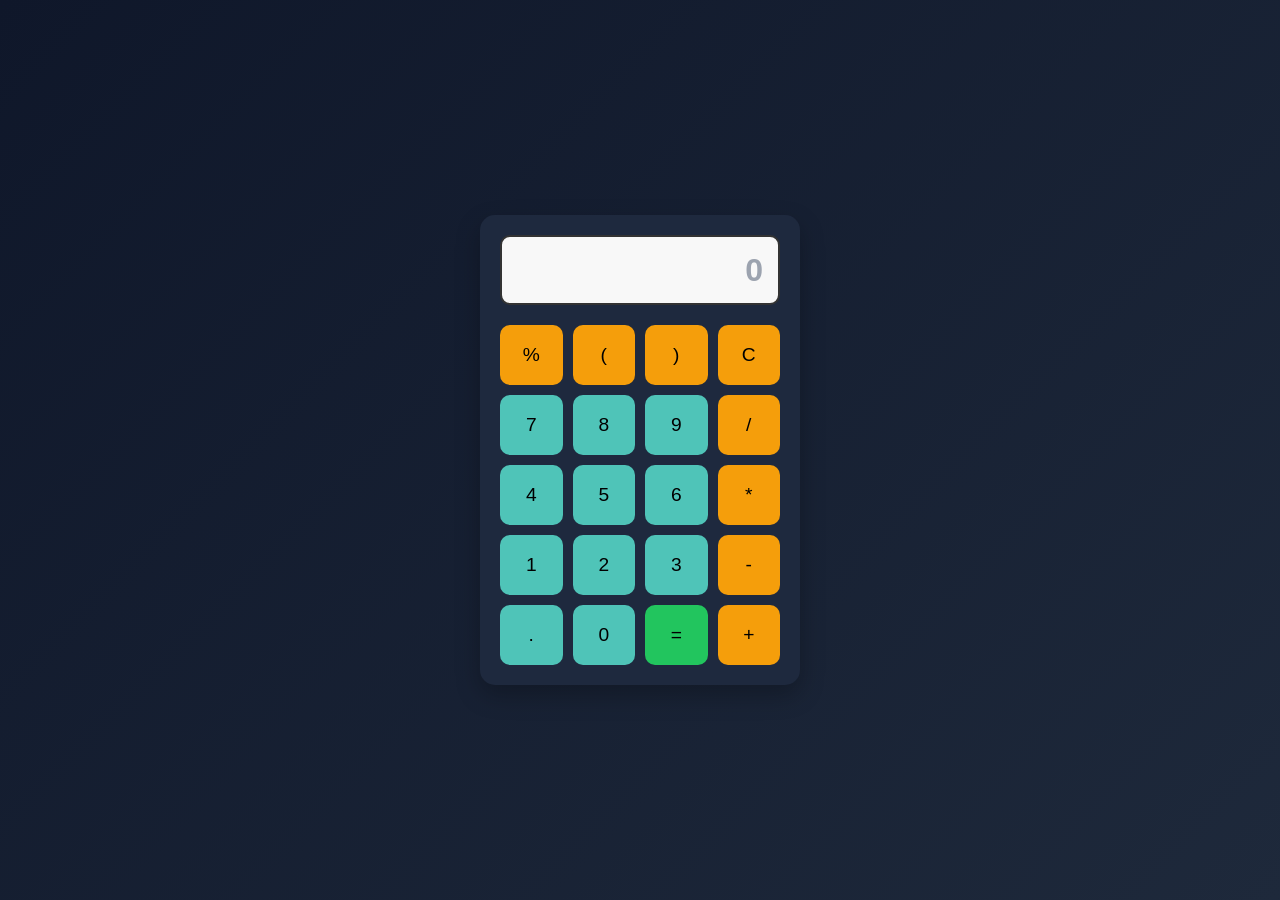
<file: calculator/index.html>
<!DOCTYPE html>
<html lang="en">
<head>
    <meta charset="UTF-8">
    <meta name="viewport" content="width=device-width, initial-scale=1.0">
    <title>Calculator</title>
    <link rel="stylesheet" href="style.css">
</head>
<body>
    <div class="calculator">
        <input type="text" id="display" placeholder="0" readonly>
        <div class="buttons">

            <button class="operator">%</button>
            <button class="operator">(</button>
            <button class="operator">)</button>
            <button class="operator">C</button>

            <button>7</button>
            <button>8</button>
            <button>9</button>
            <button class="operator">/</button>

            <button>4</button>
            <button>5</button>
            <button>6</button>
            <button class="operator">*</button>

            <button>1</button>
            <button>2</button>
            <button>3</button>
            <button class="operator">-</button>

            <button>.</button>
            <button>0</button>
            <button class="equal">=</button>
            <button class="operator">+</button>


        </div>

    </div>


    <script src="script.js"></script>
</body>
</html>
</file>
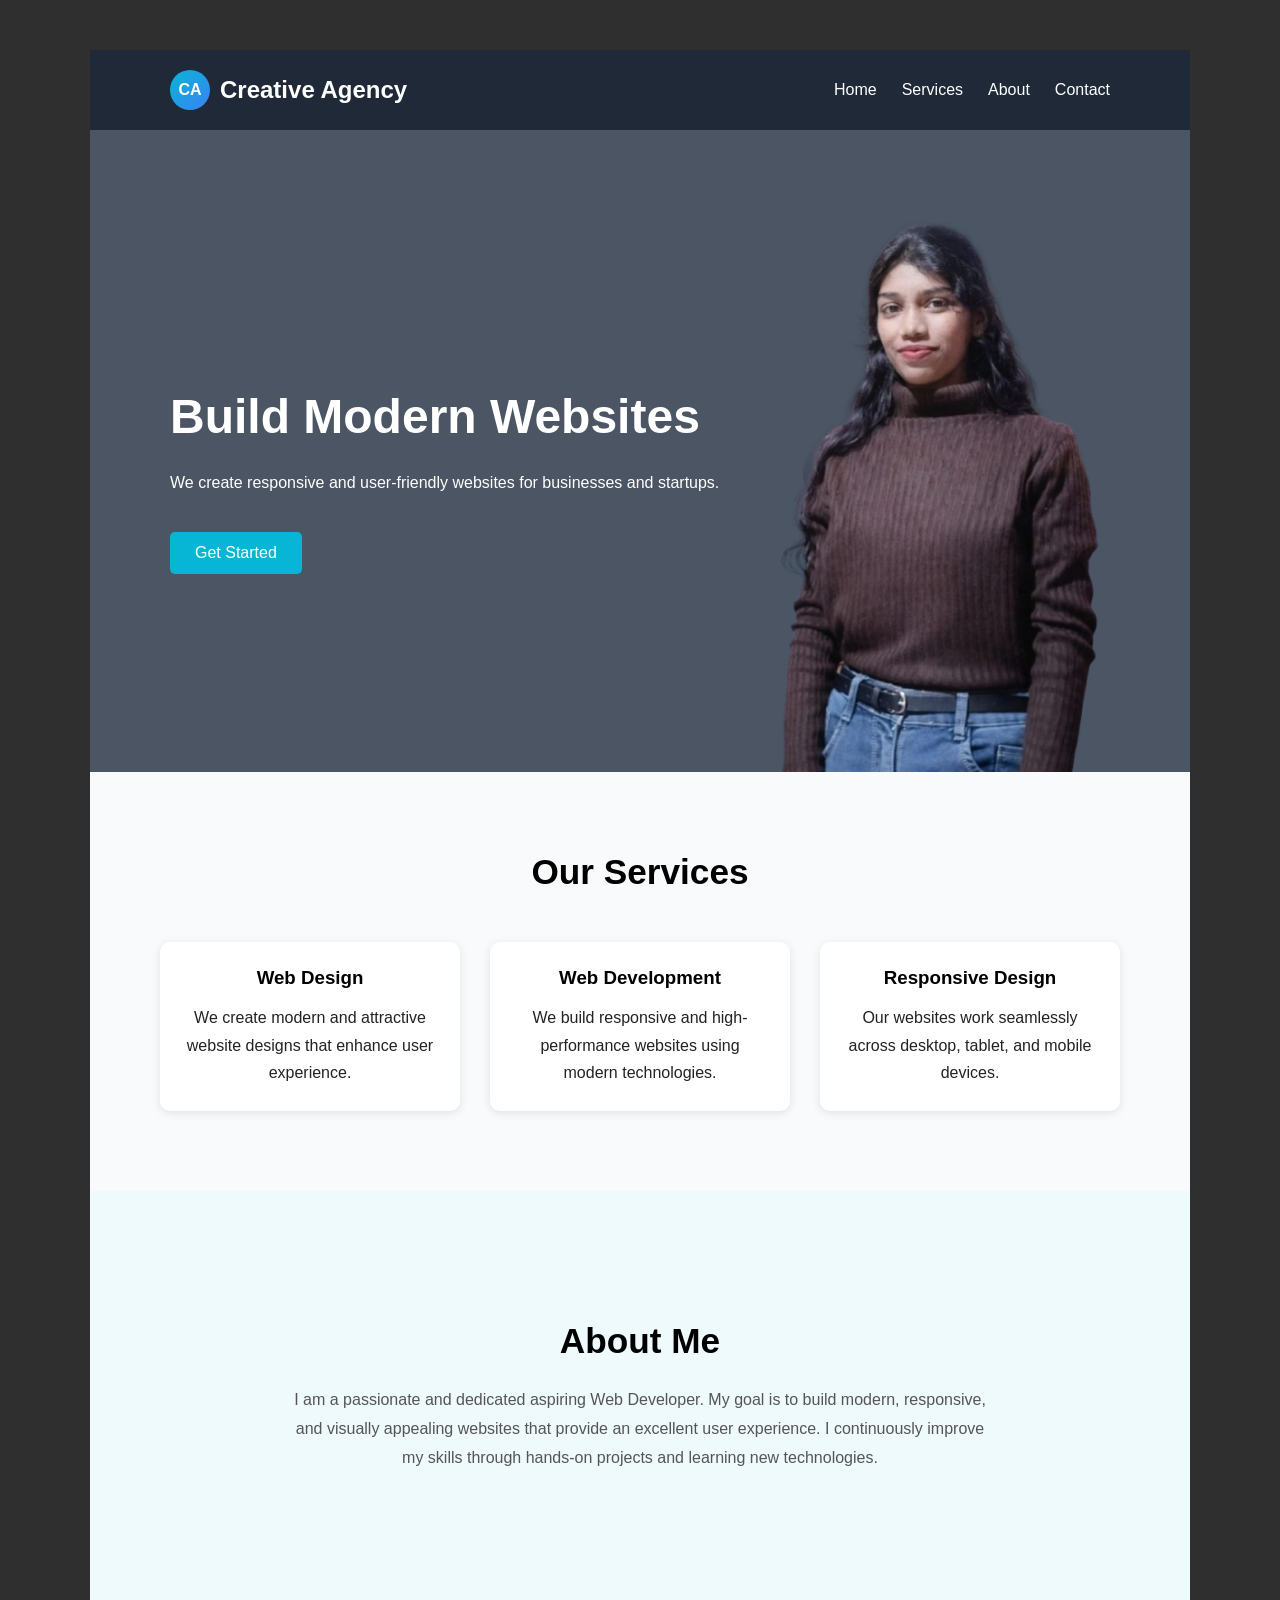
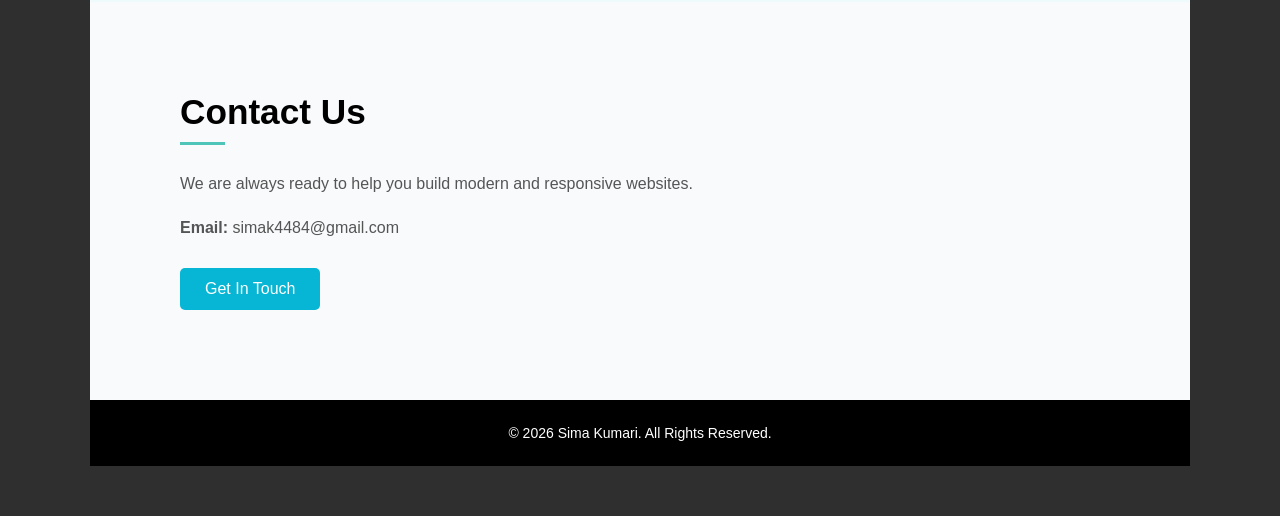
<file: landing-page/index.html>
<!DOCTYPE html>
<html lang="en">
    <head>
       <meta charset="UTF-8">
        <meta name="viewport" content="width=device-width, initial-scale=1.0">
        <title>Creative Agency | Landing Page</title>
        <link rel="stylesheet" href="style.css">
    </head>
    <body>
        <div class="wrapper">

            <header>
                <nav>
                    <div class="logo">
                        <span>CA</span>

                        <h2>Creative Agency</h2>
                    </div>
                    
                    <ul>
                        <li><a href="#hero">Home</a></li>
                        <li><a href="#services">Services</a></li>
                        <li><a href="#about">About</a></li>
                        <li><a href="#contact">Contact</a></li>
                    </ul>
                </nav>
            </header>
            
            <section id="hero">
                <div class="hero-content">
                    
                    <h1>Build Modern Websites</h1>
                    <p>We create responsive and user-friendly websites for businesses and startups.</p>
                    
                    <a href="#contact" class="btn">Get Started</a>
                </div>
                <div class="hero-image">
                    <img src="images/hero1.png" alt="Hero Image">
                </div>
            </section>
            <section id="services">
                <h2>Our Services</h2>
                <div class="services-container">
                    <div class="service-card">
                        <h3>Web Design</h3>
                        <p>
                            We create modern and attractive website designs
                            that enhance user experience.
                        </p>
                    </div>
                    <div class="service-card">
                        <h3>Web Development</h3>
                        <p>
                            We build responsive and high-performance websites
                            using modern technologies.
                        </p>
                    </div>
                    
                    <div class="service-card">
                        <h3>Responsive Design</h3>
                        <p>
                            Our websites work seamlessly across desktop, tablet, and mobile devices.
                        </p>
                    </div>
                </div>
                
            </section>

            <section id="about">
                <h2>About Me</h2>
                <p>
                    I am a passionate and dedicated aspiring Web Developer.
                    My goal is to build modern, responsive, and visually 
                    appealing websites that provide an excellent user experience. I continuously
                    improve my skills through hands-on projects and learning new 
                    technologies.
                </p>

            </section>

            <section id="contact">
                <h2>Contact Us</h2>
                <div class="line"></div>
                <p>We are always ready to help you build
                    modern and responsive websites.
                </p>
                <p><strong>Email:</strong> simak4484@gmail.com</p>
                
                <a href="mailto:simak4484@gmail.com" class="btn">Get In Touch</a>
            </section>

        <footer>
             <p>© 2026 Sima Kumari. All Rights Reserved.</p>
       </footer>
        </div>
    </body>
</html>
</file>
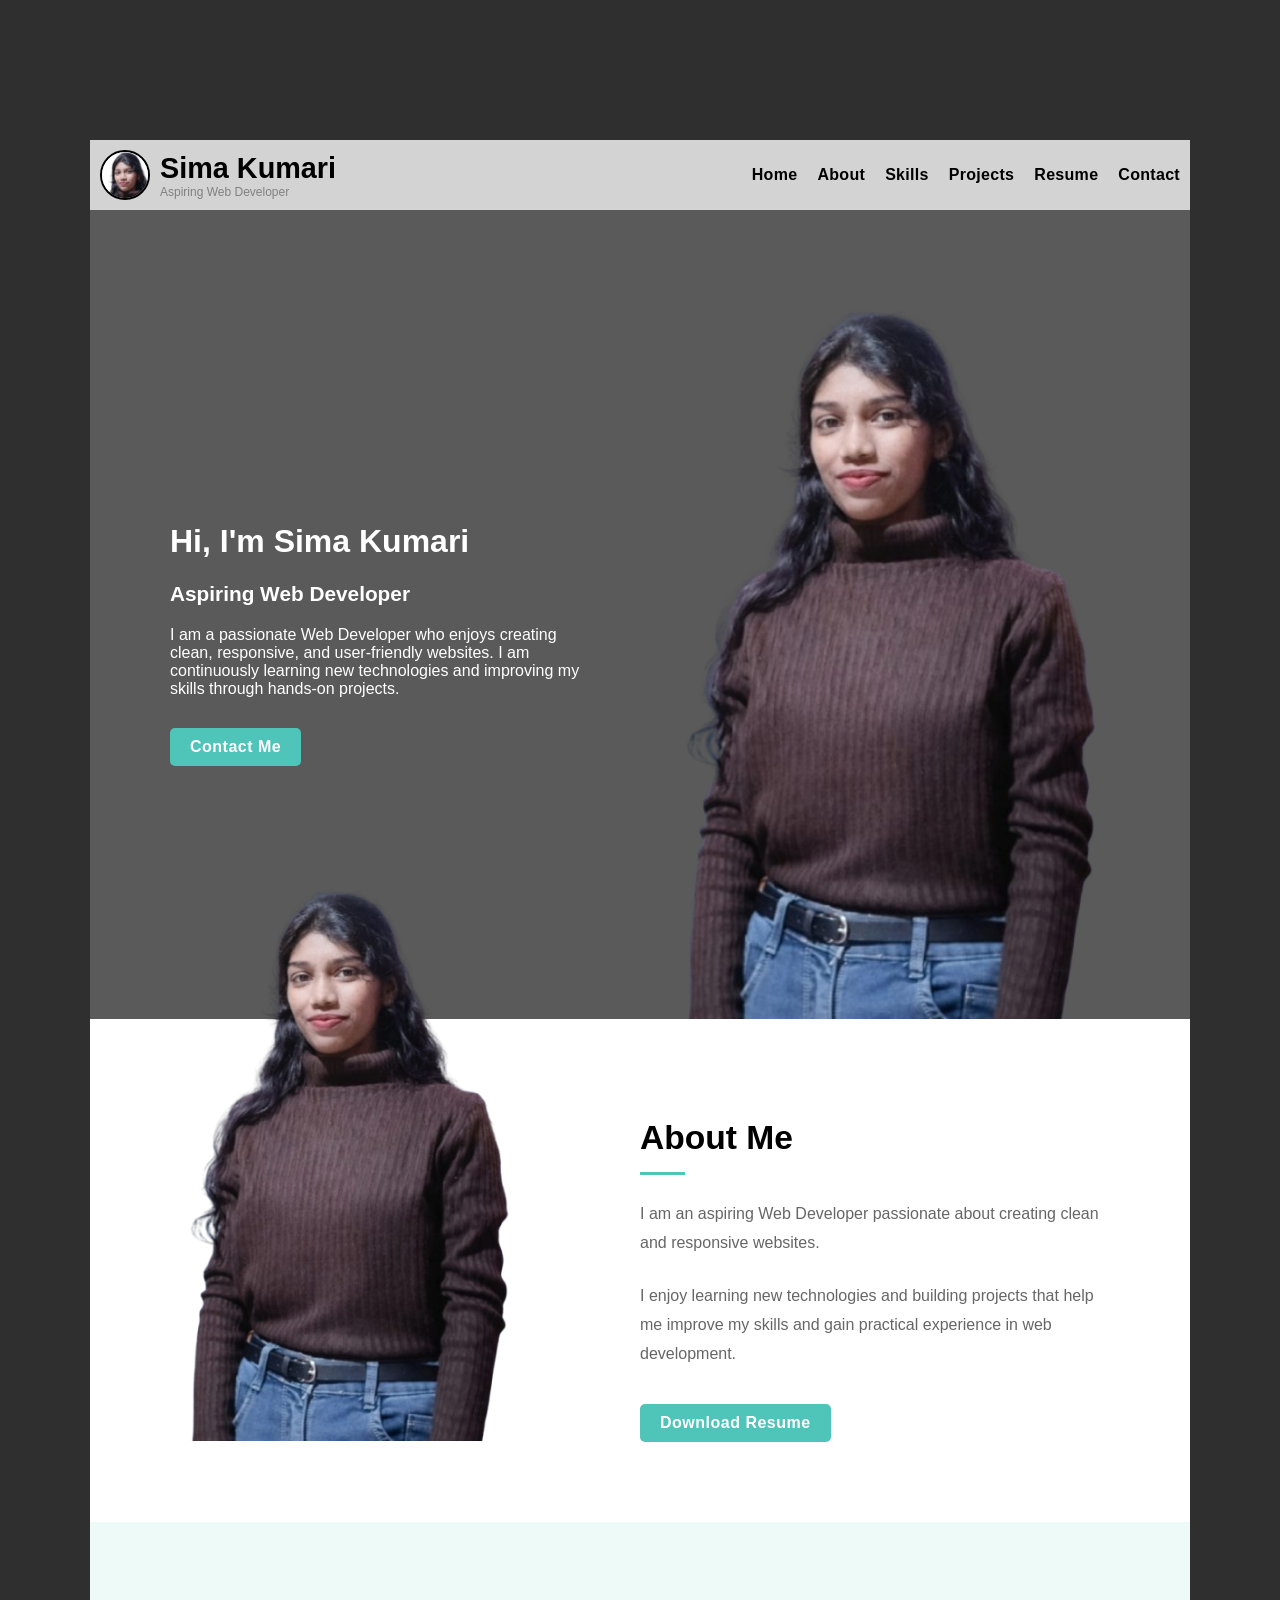
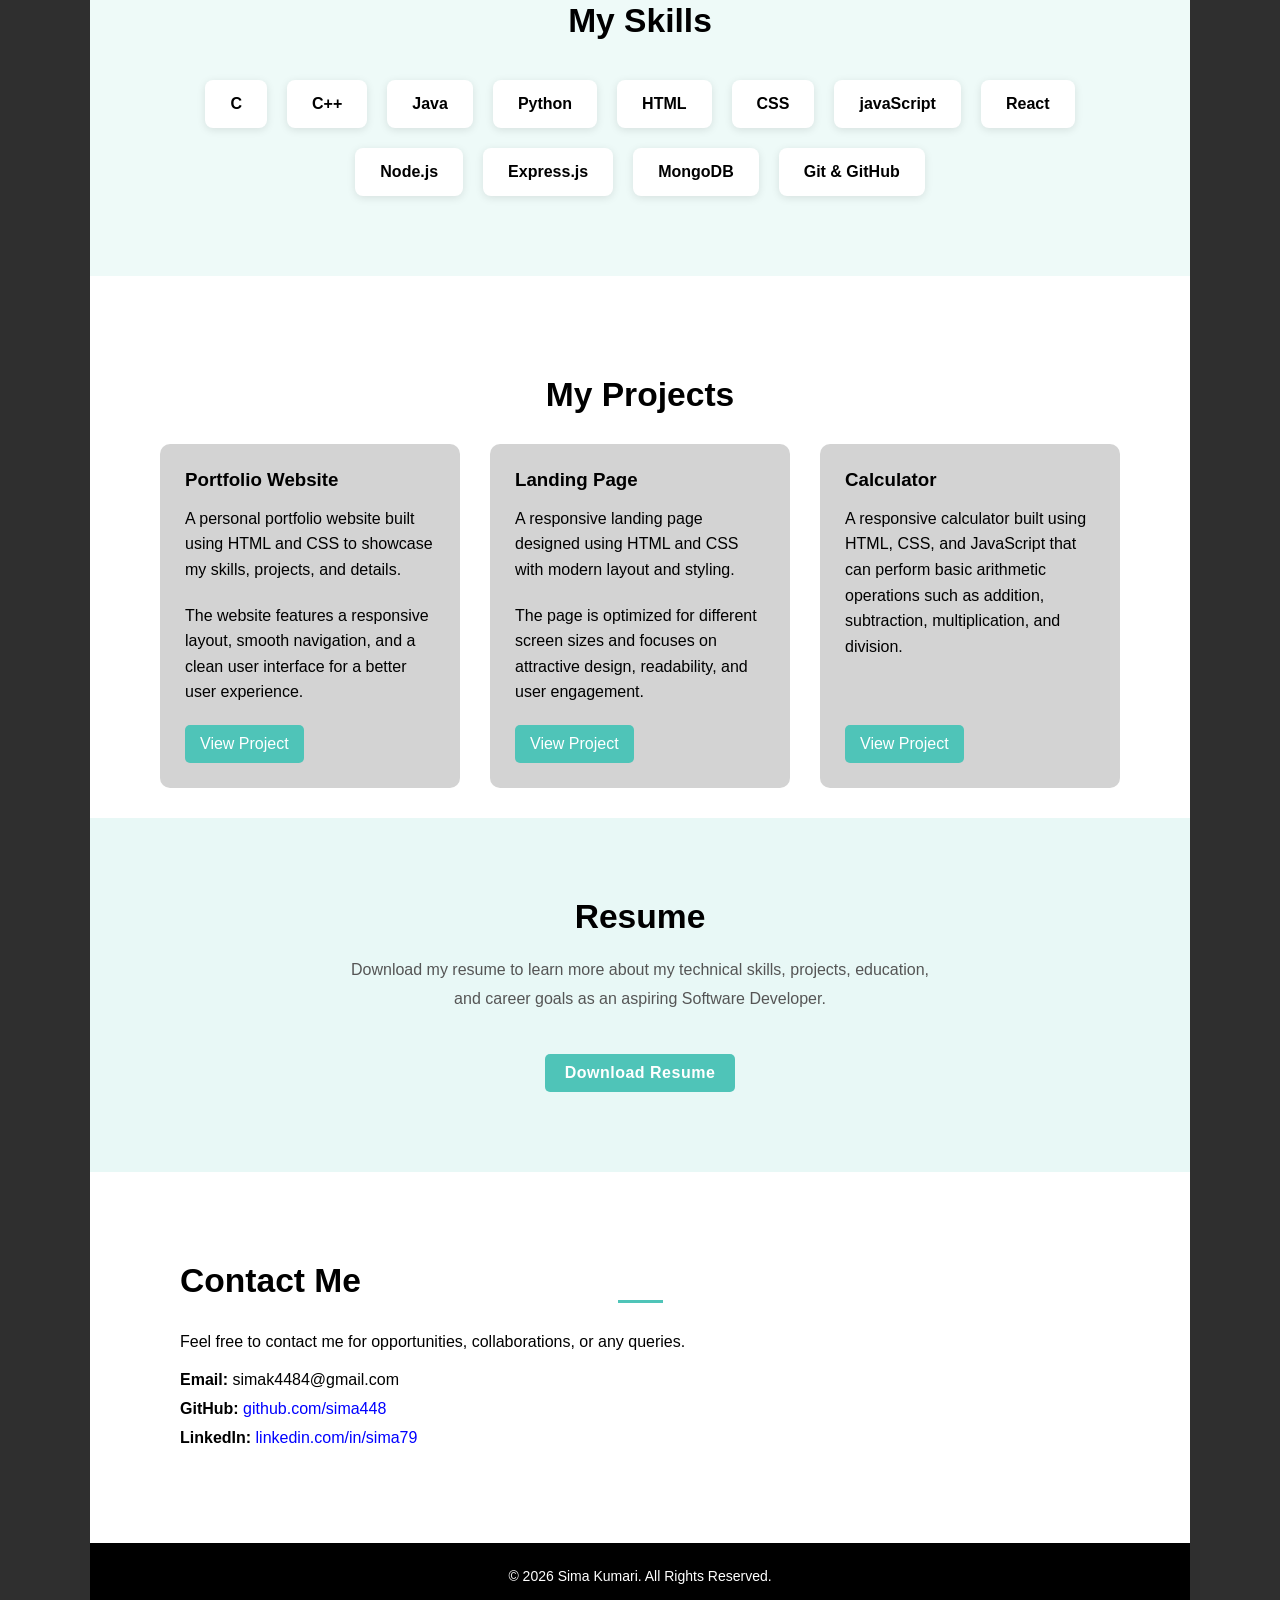
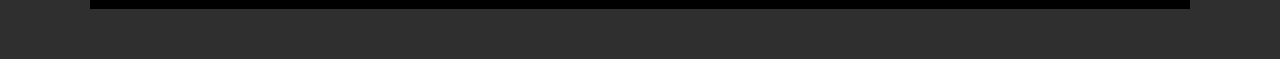
<file: portfolio/index.html>
<!DOCTYPE html>
<html lang="en">
    <head>
        <meta charset="UTF-8">
        <meta name="viewport" content="width=device-width, initial-scale=1.0">
        <title>Sima Kumari | Web Developer</title>
        <link rel="stylesheet" href="style.css">
    </head>
    <body>

<div class="wrapper">

       <header>
        <nav>
        <div class="logo">
            <img src="images/logo.png" alt="logo"> 
            <div class="logo-text">
            <h1>Sima Kumari</h1>
             <p>Aspiring Web Developer</p>
             </div>
        </div>

        
        <ul>
            <li><a href="#hero">Home</a></li>
            <li><a href="#about">About</a></li>
            <li><a href="#skills">Skills</a></li>
            <li><a href="#projects">Projects</a></li>
            <li><a href="#resume">Resume</a></li>
            <li><a href="#contact">Contact</a></li>
        </ul>
        </nav>
       </header>

       <section id="hero">
          <div class="hero-content">
            <h1>Hi, I'm Sima Kumari</h1>
            <h2>Aspiring Web Developer</h2>
            <p>I am a passionate Web Developer who enjoys creating clean, responsive, and user-friendly websites. 
                I am continuously learning new technologies and improving my skills through hands-on projects.</p>

            <div class="hero-buttons">
            
            <a href="#contact" class="btn">Contact Me</a>
          </div>

          </div>
          <div class="hero-image">
            <img src="images/hero1.png" alt="sima kumari profile photo"> 
          </div>
          
       </section>


       <section id="about">
           <div class="about-content">
               <div class="about-image">
                   <img src="images/hero1.png" alt="sima kumari profile photo"> 
                </div>
                
                <div class="about-text">
            <h2>About Me</h2>
            <div class="line"></div>
            <p>I am an aspiring Web Developer passionate about creating
              clean and responsive websites.</p>
              <p>I enjoy learning new
              technologies and building projects that help me improve
              my skills and gain practical experience in web development.
            </p>
               <a href="resume.pdf" class="btn" target="_blank">Download Resume</a>
        </div>

        </div>
       </section>

       <section id="skills">
        <h2>My Skills</h2>
        <div class="skills-container">
            <div class="skill-card">C</div>
            <div class="skill-card">C++</div>
            <div class="skill-card">Java</div>
            <div class="skill-card">Python</div>
            <div class="skill-card">HTML</div>
            <div class="skill-card">CSS</div>
            <div class="skill-card">javaScript</div>
            <div class="skill-card">React</div>
            <div class="skill-card">Node.js</div>
            <div class="skill-card">Express.js</div>
            <div class="skill-card">MongoDB</div>
            <div class="skill-card">Git & GitHub</div>
            
        </div>
       </section>

       <section id="projects">
        <h2>My Projects</h2>
        <div class="project-container">

            <div class="project-card">
                <h3>Portfolio Website</h3>
                <p>A personal portfolio website built using HTML and CSS to showcase 
                    my skills, projects, and details.</p>
                <p>The website features a responsive layout, smooth navigation,
                   and a clean user interface for a better user experience.
                </p>
                <a href="https://sima448.github.io/codsoft-internship/portfolio/index.html" target="_blank" class="project-btn">View Project</a>
            </div>
            <div class="project-card">
                <h3>Landing Page</h3>
                <p>A responsive landing page designed using
                     HTML and CSS with modern layout and styling.</p>
                     <p>The page is optimized for different screen sizes and focuses
                       on attractive design, readability, and user engagement.</p>
                <a href="https://sima448.github.io/codsoft-internship/landing-page/index.html" target="_blank" class="project-btn">View Project</a>
            </div>

            <div class="project-card">
                <h3>Calculator</h3>
                <p>
                    A responsive calculator built using HTML, CSS, and JavaScript
                    that can perform basic arithmetic operations such as addition,
                    subtraction, multiplication, and division.

                </p>
                <a href="https://sima448.github.io/codsoft-internship/calculator/index.html" target="_blank" class="project-btn">View Project</a>
            </div>
        </div>
       </section>



       <section id="resume">
        <h2>Resume</h2>
        <p>Download my resume to learn more about my technical skills, projects, 
            education, and career goals as an aspiring Software Developer.</p>
        <a href="resume.pdf" class="btn" target="_blank">Download Resume</a>
       </section>


       <section id="contact">
        <h2>Contact Me</h2>
        <div class="line"></div>
        <p>Feel free to contact me for opportunities,
        collaborations, or any queries.</p>

        <div class="contact-info">
            <p><strong>Email:</strong> simak4484@gmail.com</p>
            <p><strong>GitHub:</strong> 
                <a href="https://github.com/sima448" target="_blank">github.com/sima448</a>
            </p>
            <p><strong>LinkedIn:</strong> 
                <a href="https://www.linkedin.com/in/sima79/" target="_blank">linkedin.com/in/sima79</a>
            </p>
            
        </div>
       </section>
      


       <footer>
             <p>© 2026 Sima Kumari. All Rights Reserved.</p>
       </footer>

       </div>
    </body>


</html>
</file>
<file: calculator/style.css>
*{
    margin: 0;
    padding: 0;
    box-sizing: border-box;

}

body{
    height: 100vh;
    display: flex;
    justify-content: center;
    align-items: center;
    background: linear-gradient(135deg,#0f172a,#1e293b);
    font-family: Arial, sans-serif;
}

.calculator {
    background: #1e293e;
    padding: 20px;
    border-radius: 15px;
    box-shadow: 0 10px 25px rgba(0,0,0,0.25);
    width: 320px;

}
#display{
    width: 100%;
    height: 70px;
    background: #f1f5f9;
    border: 2px solid #333;
    border-radius: 10px;
    background: #f8f8f8;
    color: #000;
    text-align: right;
    font-size: 2rem;
    font-weight: 600;
    padding: 15px;
    outline: none;
    margin-bottom: 20px;
}

.buttons{
    display: grid;
    grid-template-columns: repeat(4, 1fr);
    gap: 10px;
}

button{
    height: 60px;
    border: none;
    border-radius: 10px;
    font-size: 1.2rem;
    cursor: pointer;
    background: #4fc4b8;
    color: #000;
    transition: 0.3s;
}

button:hover{
    background: #36b5a8;
}
button:active{
    transform: scale(0.95);
}

.operator{
  background: #f59e0b;
}

.operator:hover{
    background: #d97706;
}

#display::placeholder{
    color: #9ca3af;
}

.equal{
    background: #22c55e;
}

.equal:hover{
    background: #16a34a;
}

@media (max-width: 480px) {
    .calculator{
        width: 90%;

    }

    button{
        height: 55px;
        font-size: 1rem;
    }

    #display {
        height: 60px;
        font-size: 1.7rem;
    }
}
</file>
<file: landing-page/style.css>
*{
    margin: 0;
    padding: 0;
    box-sizing: border-box;

}
body{
    margin: 0;
    background: #2f2f2f;
    font-family: Arial, sans-serif;
}

.wrapper{
    max-width: 1100px;
    margin: 50px auto;
    background: white;
}

nav{
    display: flex;
    justify-content: space-between;
    align-items: center;
    padding: 20px 80px;
    background: #1f2937;

}
nav h2{
   color: white;
}
nav ul{
    display: flex;
    list-style: none;
    gap: 25px;
}

nav a {
    color: white;
    text-decoration: none;
}
nav a:hover{
    color: #06b6d4;
}

header{
position: sticky;
    top: 0;
   z-index: 1000;
}

.logo{
    display: flex;
    align-items: center;
    gap: 10px;
}
.logo h1{
    margin: 0;
    font-size: 1.8rem;
}

.logo-text p{
    font-size: 12px;
    color: grey;
}

.logo{
    display: flex;
    align-items: center;
    gap: 10px;
}

.logo span{
    background: linear-gradient(135deg, #06b6d4, #3b82f6);
    color: white;
    width: 40px;
    height: 40px;
    border-radius: 50%;
    display: flex;
    align-items: center;
    justify-content: center;
    font-weight: bold;
}

.logo h2{
    color: white;
}

#hero {
   display: flex;
   justify-content: space-between;
   background: #4b5563;
   color: white;
   text-align: left;
   align-items: center;
   padding: 60px 80px 0px 80px;
  
}

.hero-content h1{
    font-size: 3rem;
    margin-bottom: 30px;

}
.hero-content p{
    max-width: 600px;
    margin: auto;
    margin-bottom: 30px;
}
.hero-image img{
    width: 350px;
    max-width: 100%;
    display: block;
}

.btn{
    display: inline-block;
     margin-top: 10px;
    background: #06b6d4;
    color: white;
    padding: 12px 25px;
    border-radius: 5px;
    text-decoration: none;
}
.btn:hover{
    background: blue;
}

#services{
    padding: 80px 20px;
    text-align: center;
    background: #f8fafc;
}

#services h2{
    font-size: 2.2rem;
    margin-bottom: 50px;

}

.services-container{
    display: flex;
    justify-content: center;
    gap: 30px;
    flex-wrap: wrap;
}

.service-card{
    width: 300px;
    background: white;
    padding: 25px;
    border-radius: 10px;
    box-shadow: 0 2px 10px rgba(0,0,0,0.1);
}

.service-card h3{
    margin-bottom: 15px;

}

.service-card p {
    line-height: 1.7;
    color: #222;
}

#about{
    padding: 130px;
    text-align: center;
     background: #eefafc;
}

#about h2{
    font-size: 2.2rem;
    margin-bottom: 25px;
   
}

#about p{
    max-width: 700px;
    margin: 0 auto;
    line-height: 1.8;
    color: #555;
}



#contact{
    background: #f8fafc;
    padding: 90px;
}

#contact h2{
    font-size: 2.2rem;
    margin-bottom: 10px;
}


.line{
    width: 45px;
    height: 3px;
    background: #4fc4b8;
    margin-bottom: 25px;
}


#contact p {
    line-height: 1.8;
    color: #555;
    margin-bottom: 15px;
}

#contact .btn:hover{
    background: #0891b2;
}

footer{
    background: black;
    color: white;
    text-align: center;
    padding: 25px;
}

footer p {
    margin: 0;
    font-size: 14px;
}

@media (max-width: 768px){

    .wrapper{
        width: 100%;
        margin: 0;
    }

    nav{
        flex-direction: column;
        gap: 15px;
        padding: 20px;
    }

    nav ul{
        flex-wrap: wrap;
        justify-content: center;
        gap: 15px;
    }

    #hero{
        flex-direction: column;
        text-align: center;
        padding: 40px 20px 0;
        gap: 25px;
    }

    .hero-content{
        max-width: 100%;
    }

    .hero-content h1{
        font-size: 2rem;
        margin-bottom: 15px;
    }

    .hero-content p{
        margin-bottom: 20px;
    }

    .hero-image{
        width: 100%;
        display: flex;
        justify-content: center;
    }

    .hero-image img{
        width: 220px;
        max-width: 100%;
        height: auto;
        display: block;
    }

    #services,
    #about,
    #contact{
        padding: 50px 20px;
    }

    .service-card{
        width: 100%;
        max-width: 350px;
    }

    #about h2,
    #services h2,
    #contact h2{
        font-size: 1.8rem;
    }
}
</file>
<file: portfolio/style.css>
*{
    margin: 0;
    padding: 0;
    box-sizing: border-box;
}


body{
    margin: 0;
    background: #2f2f2f;
    font-family: Arial, sans-serif;
    padding-top:  90px;
}

.wrapper{
    max-width: 1100px;
    margin: 50px auto;
    background: white;
}

nav{
    display: flex;
    justify-content: space-between;
    align-items: center;
    padding: 10px;  
}
ul{
    display: flex;
    list-style: none;
    gap: 20px;
}
a{
    text-decoration: none;
    color: black;
}
a:hover{
    color:blue;
}
nav ul li a{
    font-weight: 550;
    letter-spacing: 0.3px;

}
header{
background-color: lightgrey;
position: sticky;
    top: 0;
    left:0;
    width: 100%;
    
}
.logo{
    display: flex;
    align-items: center;
    gap: 10px;
}
.logo h1{
    margin: 0;
    font-size: 1.8rem;
}

.logo-text p{
    font-size: 12px;
    color: grey;
}
.logo img{
   width:50px;
   height:50px;
   border-radius: 50%;
   object-fit: cover;
   border: 2px solid black;

}



#hero{
    display: flex;
    justify-content: space-between;
    align-items: center;
    padding: 60px 80px 0px 80px;
    background-color: #5a5a5a;
     
}


.hero-image{
    width:450px;
    flex-shrink: 0;
    
    
}
.hero-image img{
    width: 100%;
    height:100%;
    display: block;
    border-radius: 10px;
   
}

.hero-content {
    max-width: 45%;
    color: white;
   
}
.hero-content h1{
    font-size: 2rem;
    margin-bottom: 22px;
}
.hero-content h2{
    font-size: 1.3rem;
    margin-bottom: 20px;
}
.hero-content p{
    margin-bottom: 20px;
}



.btn{
    display: inline-block;
    padding: 10px 20px;
    margin-top: 10px;
    background: #4fc4b8;
    color: white;
    text-decoration: none;
    border-radius: 5px;
    font-weight: 550;
    letter-spacing: 0.5px;

}

.btn:hover{
    background-color: #ffffff;
    background: #36b5a8;
}

.hero-buttons a{
    color: white;
}
 


#about{
    background: #ffffff;
    padding: 80px;
}

.about-content {
    display: flex;
    align-items: flex-start;
    justify-content: center;
    gap: 120px;
}

.about-image{
    width: 350px;
     margin-top: -240px;
     flex-shrink: 0;
}
.about-image img{
    width: 100%;
    display: block;

}
.about-text{
    max-width: 500px;
    margin-top: 20px;
}

.about-text h2{
    font-size: 2.1rem;
    font-weight: bold;
    margin-bottom: 15px;
}

.line{
    width: 45px;
    height: 3px;
    background: #4fc4b8;
    margin-bottom: 25px;

}
.about-text p {
    line-height: 1.8;
    color: #666;
    margin-bottom: 25px;
}

#skills {
    padding: 80px;
    background: #eefaf8;
}

#skills h2 {
    font-size: 2.1rem;
    margin-bottom: 40px;
    text-align: center;
}


.skills-container {
    display: flex;
    flex-wrap: wrap;
    justify-content: center;
    gap: 20px;
}

.skill-card {
    background: white;
    padding: 15px 25px;
    border-radius: 8px;
    font-weight: 600;
    box-shadow: 0 2px 8px rgba(0,0,0,0.1);
    transition: 0.3s;

}

.skill-card:hover{
    background: #4fc4b8;
    color: white;
    transform: translateY(-5px);
}

#projects {
    margin-top: 100px;
     scroll-margin-top: 120px;
}
#projects h2 {
    font-size: 2.1rem;
    margin-bottom: 30px;
    text-align: center;
}

.project-container{
    display: flex;
    justify-content: center;
    gap: 30px;
    flex-wrap: wrap;
   

}

.project-card {
    background: lightgrey;
    padding: 25px;
    border-radius: 10px;
    width: 300px;
    min-height: 250px;

    display: flex;
    flex-direction: column;
}

.project-card h3{
    margin-bottom: 15px;

}
.project-card p{
    margin-bottom: 20px;
    line-height: 1.6;
    flex-grow: 1;
}

.project-btn{
    display: inline-block;
    width: fit-content;
    background: #4fc4b8;
    color: white;
    padding: 10px 15px;
    border-radius: 5px;
    font-weight: 500;
    margin-top: auto;
    align-self: flex-start;
   
}
.project-btn:hover{
    background: #36b5a8;
    color: white;
}


#resume {
    margin-top: 30px;
    background: #e8f8f6;;
    padding: 80px;
    text-align: center;
}

#resume h2 {
    font-size: 2.1rem;
    margin-bottom: 20px;
}


#resume p {
    max-width: 600px;
    margin: 0 auto 30px;
    line-height: 1.8;
    color: #555;
}


#contact{
    background: #ffffff;
    padding: 90px;
    
}

#contact h2{
    font-size: 2.1rem;
    margin-bottom: 10x;
}

#contact .line {
    margin: 0 auto 25px;
}
#contact p{
    line-height: 1.8;
    
}

.contact-info{
    margin-top: 10px;

}


.contact-info a{
    color: blue;
    font-weight: 500;
}

.contact-info a:hover {
    text-decoration: underline;
}


footer{
    background: black;
    color: white;
    text-align: center;
    padding: 25px;
}

footer p {
    margin: 0;
    font-size: 14px;
}

@media (max-width: 768px){

    body{
        padding-top: 0;
    }

    .wrapper{
        width: 100%;
        max-width: 100%;
        margin: 0;
    }

    nav{
        flex-direction: column;
        gap: 15px;
        padding: 20px;
    }

    nav ul{
        flex-wrap: wrap;
        justify-content: center;
        gap: 15px;
    }

    #hero{
        flex-direction: column;
        text-align: center;
        padding: 40px 20px 0;   /* bottom padding 0 */
        gap: 20px;
        align-items: center;
        overflow: hidden;
    }

    .hero-content{
        max-width: 100%;
    }

    .hero-content h1{
        font-size: 34px;
        line-height: 1.2;
    }

    .hero-content h2{
        font-size: 24px;
    }

    .hero-content p{
        max-width: 280px;
        margin: 0 auto 20px;
    }

    .hero-image{
        width: 100%;
        display: flex;
        justify-content: center;
        align-items: flex-end;
        margin-top: 10px;
    }

    .hero-image img{
        width: 220px;
        height: auto;
        display: block;
        margin-bottom: -4px;   /* image ko background se chipkane ke liye */
    }

    .about-content{
        flex-direction: column;
        align-items: center;
        text-align: center;
        gap: 30px;
    }

    .about-image{
        width: 220px;
        margin-top: 0;
    }

    .about-image img{
        width: 100%;
        display: block;
    }

    .project-card{
        width: 100%;
        max-width: 350px;
    }

    #about,
    #skills,
    #projects,
    #resume,
    #contact{
        padding: 40px 20px;
    }
}
</file>
